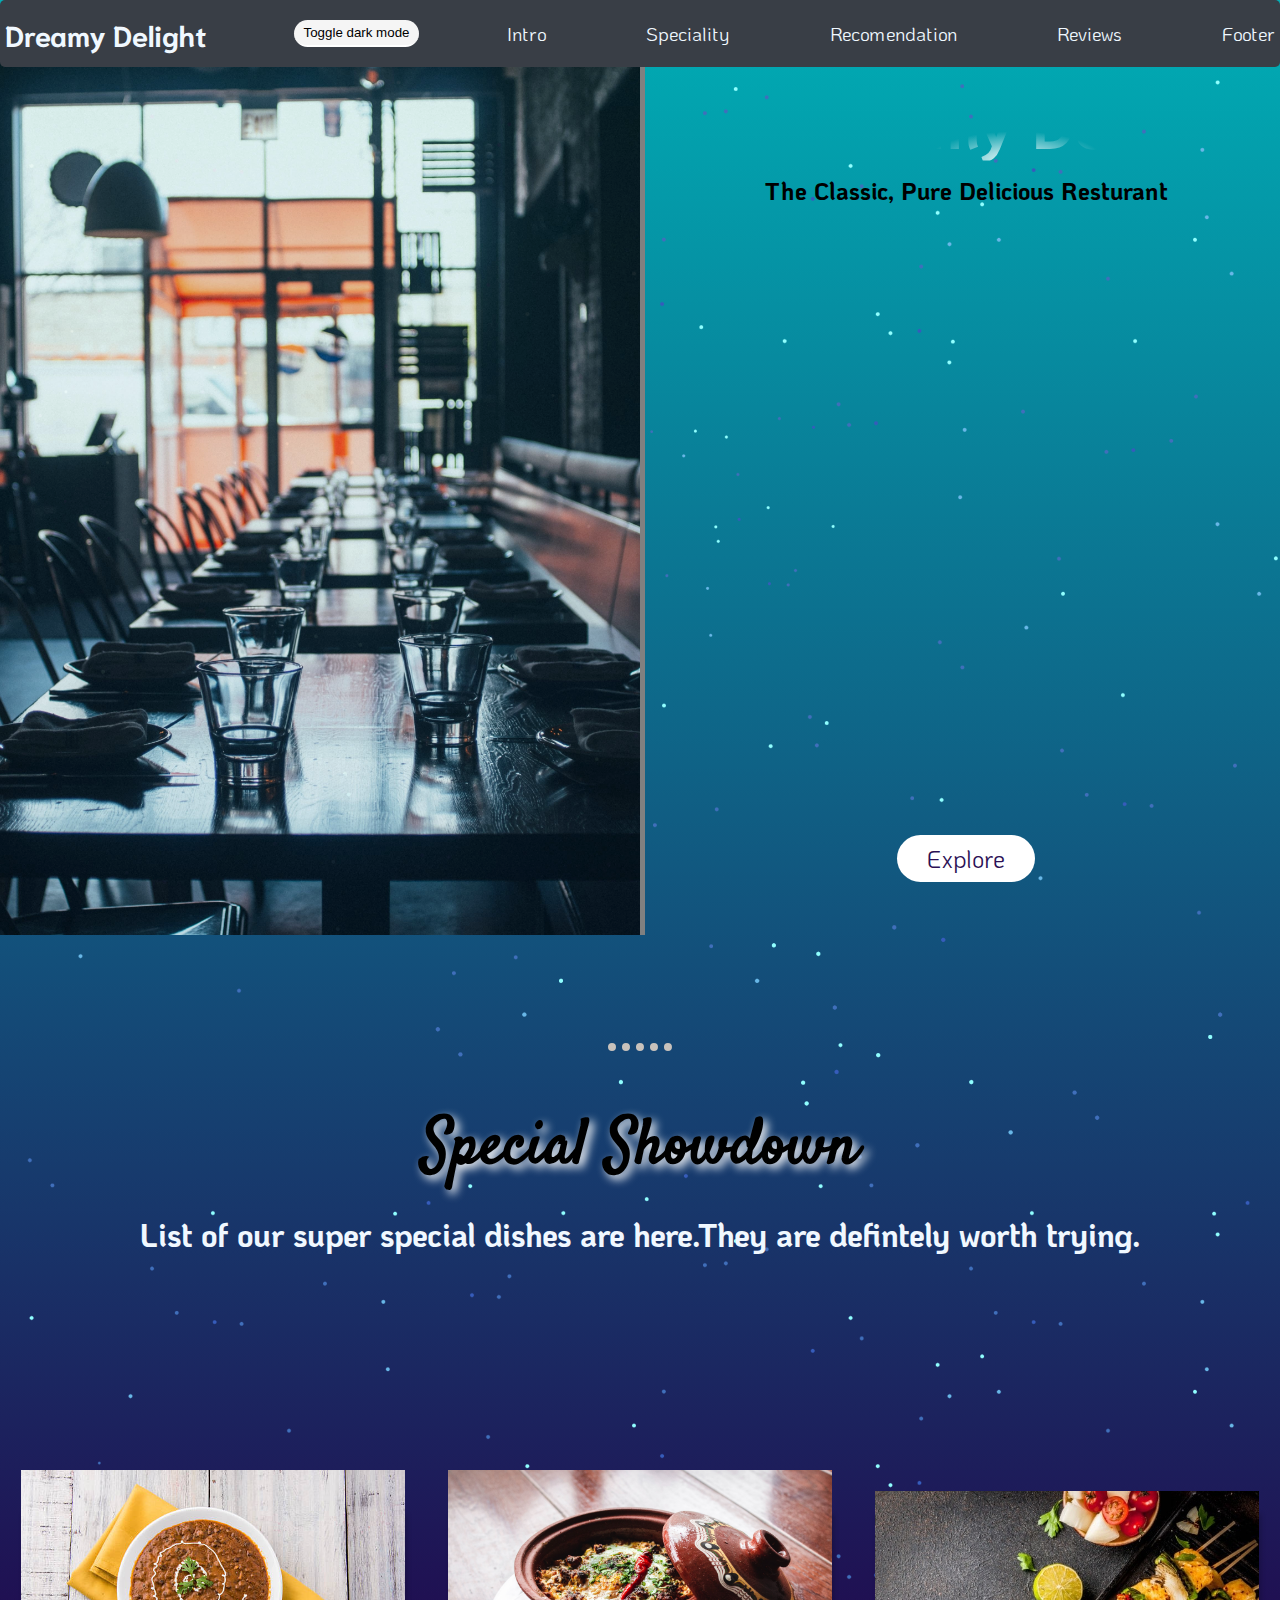
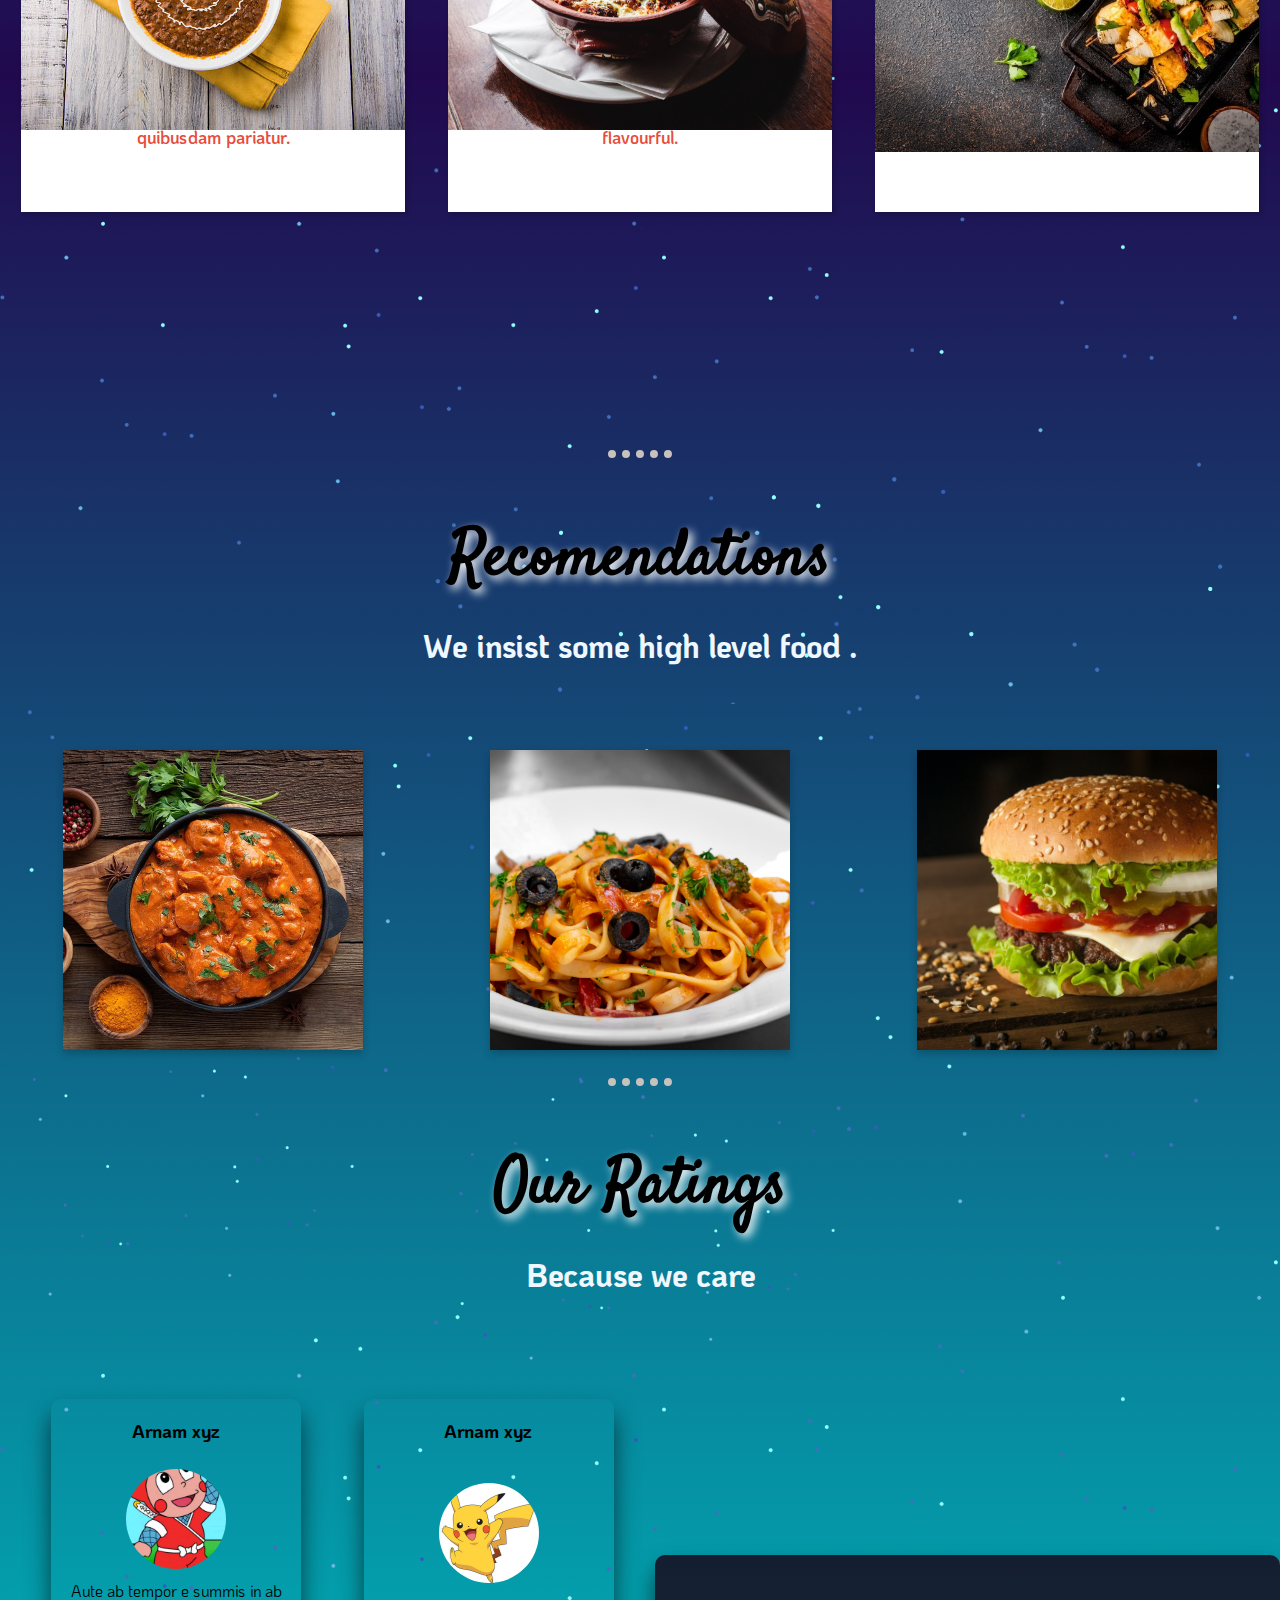
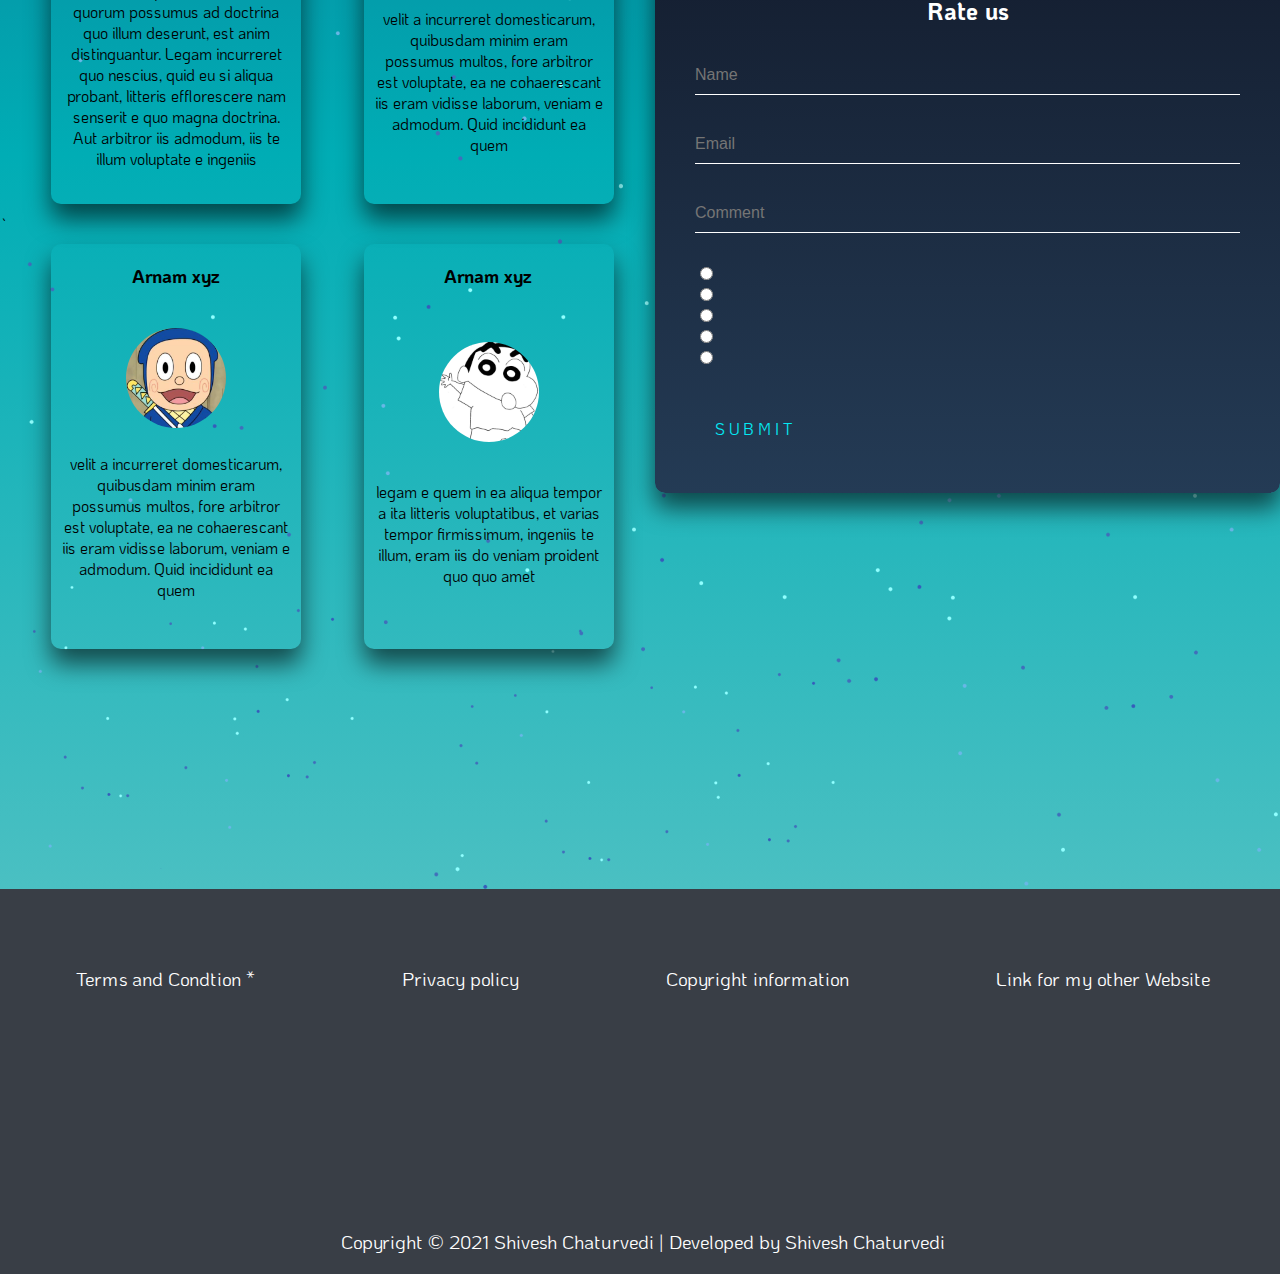
<file: index.html>
<!DOCTYPE html>
<html lang="en">
<head>
    <meta charset="UTF-8">
    <meta http-equiv="X-UA-Compatible" content="IE=edge">
    <meta name="viewport" content="width=device-width, initial-scale=1.0">
    <link rel="stylesheet" href="design.css"/>
    <title>Ktj_project_2021</title>
    <link rel="stylesheet" href="https://cdnjs.cloudflare.com/ajax/libs/font-awesome/5.15.3/css/all.min.css" integrity="sha512-iBBXm8fW90+nuLcSKlbmrPcLa0OT92xO1BIsZ+ywDWZCvqsWgccV3gFoRBv0z+8dLJgyAHIhR35VZc2oM/gI1w==" crossorigin="anonymous" />
    <link rel="preconnect" href="https://fonts.gstatic.com">
<link href="https://fonts.googleapis.com/css2?family=KoHo:wght@300&family=Niramit:ital@1&display=swap" rel="stylesheet">
    
    <link rel="preconnect" href="https://fonts.gstatic.com">
<link href="https://fonts.googleapis.com/css2?family=KoHo:wght@300&display=swap" rel="stylesheet">
    <link rel="preconnect" href="https://fonts.gstatic.com">
<link href="https://fonts.googleapis.com/css2?family=Satisfy&display=swap" rel="stylesheet">
</head>
<body>
    <nav>
        <span class="logo">
            Dreamy Delight
        </span>
        <button> <a href="dark.html">Toggle dark mode</a></button>
        <ul>
            <li><a href="#intro">Intro</a></li>
            <li><a href="#special">Speciality</a></li>
            <li><a href="#R">Recomendation</a></li>
            <li><a href="#review">Reviews</a></li>
            <li><a href="#footer">Footer</a></li>
        </ul>
    </nav>
    <div class="main">
        <section class="intro" id="intro">
            <div class="cover">
                    <img src="9.jpg">
            </div>
            <div class="name">
                <span><h1 id="heading">Dreamy Delight</h1>
                <h2>The Classic, Pure  Delicious Resturant</h2></span>
                <br>
                <a href="#special" id="btn">Explore</a>
            </div>
            
        </section>
  
        <section class="special" id="special">
            <hr>
            <div class="text">
                <h1 id="heading"> Special Showdown</h1>
                <p> <h2 id="subtitle">List of our super special dishes are here.They are defintely worth trying.</h2> 

                </p>
            </div>
            <div class="container">
                <div class="card">
                    <div class="img">
                        <img src="d.jpg">
                    </div>
                    <div class="text">
                    
                        <div class="row">
                        
                            <div class="top-text">
                                <h1> Dal makani</h1>
                            </div>
                            <div class="Veg">
                                <img src="veg.png">
                            </div>
                        </div>    
                        <div class="bottom-text">
                            Magna eiusmod consectetur. Velit ab ab malis appellat ita fabulas a legam 
                            incurreret, quibusdam ex legam, singulis dolore quibusdam pariatur. 
                        </div>
                        <div class="price">
                            <button>Add+</button>
                        <span><i class="fas fa-rupee-sign"></i>
                            99</span>
                        
                        </div>
                    </div>
                                     
                </div>
                <div class="card">
                    <div class="img">
                        <img src="b.jpg">
                    </div>
                    <div class="text">
                    
                        <div class="row">
                        
                            <div class="top-text">
                                <h1>Paneer Biryani</h1> 
                            </div>
                            <div class="Veg">
                                <img src="veg.png">
                            </div>
                        </div>    
                        <div class="bottom-text">
                            This is biryani in its vegetarian avatar that tastes just as good. Fried paneer cubes doused in a creamy gravy. The delight is quite flavourful.
                        </div>
                        <div class="price">
                            <button>Add+</button>
                         <span><i class="fas fa-rupee-sign"></i>
                            300</span>
                        
                        </div>
                    </div>
                                     
                </div>
                <div class="card">
                    <div class="img">
                        <img src="p.jpg">
                    </div>
                    <div class="text">
                    
                        <div class="row">
                        
                            <div class="top-text">
                                <h1>Paneer Tikka</h1> 
                            </div>
                            <div class="Veg">
                                <img src="veg.png">
                            </div>
                        </div>    
                        <div class="bottom-text">
                            Non fugiat multos te expetendis, hic ea praetermissum, se nostrud ubi tempor, 
                            hic tamen cte expetendis, hic ea praetermissum, se 
                        </div>
                        <div class="price">
                            <button>Add+</button>
                         <span><i class="fas fa-rupee-sign"></i>
                            300</span>
                        
                        </div>
                    </div>
                                     
                </div>
                
          </div>
        </section>
               <hr>
        <section class="R" id="R">
            <div class="text">
                <h1 id="heading"> Recomendations</h1>
                <p> <h2 id="subtitle">We insist some high level food .</h2>   </p>
                <div id="search"> 
                    <input type="text" placeholder="Search..">
                    <i class="fa fa-search"></i>
                </div>

            </div>

            <div class="container">
            <div class="flip-card">
              <div class="flip-card-inner">
                <div class="flip-card-front">
                  <img src="1.jpg" alt="Dish" style="width:300px;height:300px;">
                </div>
                <div class="flip-card-back">
                  <div class="row">
                        
                            <div class="top-text">
                                <h1>Kadhai Paneer</h1> 
                            </div>
                            <div class="Veg">
                                <img src="veg.png">
                            </div>
                        </div>    
                        <div class="bottom-text">
                            Offendit labore probant laborum. Multos despicationes consequat fugiat 
                            voluptate. Non esse quorum nulla laboris id veniam senserit incididunt. Laboris 
                            sint duis ad eram, velit a pariatur hic fore quibusdam possumus id cillum 
                          
                        </div>
                        <div class="price">
                            <button>Add+</button>
                         <span><i class="fas fa-rupee-sign"></i>
                            225</span>
                        
                        </div>
                </div>
              </div>
                
            </div>
                <div class="flip-card">
              <div class="flip-card-inner">
                <div class="flip-card-front">
                  <img src="2.jpg" alt="Avatar" style="width:300px;height:300px;">
                </div>
                <div class="flip-card-back">
                  <div class="row">
                        
                            <div class="top-text">
                                <h1>Pasta</h1> 
                            </div>
                            <div class="Veg">
                                <img src="veg.png">
                            </div>
                        </div>    
                        <div class="bottom-text">
                            This is biryani in its vegetarian avatar that tastes just as good. Fried paneer cubes doused in a creamy gravy. The delight is quite flavourful.The delight is quite flavourful.A aut illum.A aut illum.
                        </div>
                        <div class="price">
                            <button>Add+</button>
                         <span><i class="fas fa-rupee-sign"></i>
                            95</span>
                        
                        </div>
                </div>
              </div>
            </div>
                <div class="flip-card">
              <div class="flip-card-inner">
                <div class="flip-card-front">
                  <img src="3.jpg" alt="Avatar" style="width:300px;height:300px;">
                </div>
                <div class="flip-card-back">
                  <div class="row">
                        
                            <div class="top-text">
                                <h1>Burger</h1> 
                            </div>
                            <div class="Veg">
                                <img src="veg.png">
                            </div>
                        </div>    
                        <div class="bottom-text">
                            This is biryani in its vegetarian avatar that tastes just as good. Fried paneer cubes doused in a creamy gravy. The delight is quite flavourful.The delight is quite flavourful.A aut illum.A aut illum.
                        </div>
                        <div class="price">
                            <button>Add+</button>
                         <span><i class="fas fa-rupee-sign"></i>
                            125</span>
                        
                        </div>
                </div>
              </div>
            </div>
                
            </div>
        </section>
               <hr>
        <section class="review" id="review">
            <h1 id="heading"> Our Ratings</h1>
            <p> <h2 id="subtitle">Because we care</h2>   </p>
            <div class="container">
    `           <div class="show">
                    <div class="card">
                        <div class="name"><h3>Arnam xyz</h3>
                        
                        </div>
                        <div class="img">
                            <img src="ninja2.jpg">
                        </div>
                        <div class="para">
                            <i class="fas fa-quote-left"></i>
                            Aute ab tempor e summis in ab quorum possumus ad doctrina quo illum deserunt, 
                            est anim distinguantur. Legam incurreret quo nescius, quid eu si aliqua probant, 
                            litteris efflorescere nam senserit e quo magna doctrina. Aut arbitror iis 
                            admodum, iis te illum voluptate e ingeniis 
                        </div>
                        <div>
                            <i class="fa fa-star" aria-hidden="true"></i><i class="fa fa-star" aria-hidden="true"></i><i class="fa fa-star" aria-hidden="true"></i><i class="fa fa-star" aria-hidden="true"></i><i class="fa fa-star" aria-hidden="true"></i>
                        </div>
                    </div>
                    <div class="card">
                        <div class="name">
                        <h3>Arnam xyz</h3>
                        </div>
                        <div class="img">
                            <img src="pikachu.jpg">
                        </div>
                        <div class="para">
                            <i class="fas fa-quote-left"></i>
                        velit a incurreret domesticarum, 
                            quibusdam minim eram possumus multos, fore arbitror est voluptate, ea ne 
                            cohaerescant iis eram vidisse laborum, veniam e admodum. Quid incididunt ea quem 
                            
                        </div>
                        <div>
                            <i class="fa fa-star" aria-hidden="true"></i><i class="fa fa-star" aria-hidden="true"></i><i class="fa fa-star" aria-hidden="true"></i><i class="fa fa-star" aria-hidden="true"></i><i class="fa fa-star" aria-hidden="true"></i>
                        </div>
                    </div>
                <div class="card">
                        <div class="name">
                        <h3>Arnam xyz</h3>
                        </div>
                        <div class="img">
                            <img src="ninja.jpg">
                        </div>
                        <div class="para">
                            <i class="fas fa-quote-left"></i>
                        velit a incurreret domesticarum, 
                            quibusdam minim eram possumus multos, fore arbitror est voluptate, ea ne 
                            cohaerescant iis eram vidisse laborum, veniam e admodum. Quid incididunt ea quem 
                            
                        </div>
                        <div>
                            <i class="fa fa-star" aria-hidden="true"></i><i class="fa fa-star" aria-hidden="true"></i><i class="fa fa-star" aria-hidden="true"></i><i class="fa fa-star" aria-hidden="true"></i><i class="fa fa-star" aria-hidden="true"></i>
                        </div>
                    </div>
                    <div class="card">
                        <div class="name">
                        <h3>Arnam xyz</h3>
                        </div>
                        <div class="img">
                            <img src="sinchan.png">
                        </div>
                        <div class="para">
                            <i class="fas fa-quote-left"></i>
                            legam e quem in ea aliqua tempor a ita litteris voluptatibus, et varias tempor 
                            firmissimum, ingeniis te illum, eram iis do veniam proident quo quo amet 
                            
                        </div>
                        <div>
                            <i class="fa fa-star" aria-hidden="true"></i><i class="fa fa-star" aria-hidden="true"></i><i class="fa fa-star" aria-hidden="true"></i><i class="fa fa-star" aria-hidden="true"></i>
                        </div>
                    </div>
                </div>
                
                <div class="form">
                <div class="login-box">
                  <h2><i class="far fa-smile"></i> Rate us</h2>
                  <form>
                    <div class="user-box">
                      <input type="text" placeholder="Name">
                    </div>
                        <div class="user-box">
                      <input type="text" placeholder="Email">
                       </div>
                    <div class="user-box">
                      <input type="text" placeholder="Comment">
                       </div>
                    <div >
                      <input type="radio" name="joke" value="bed" /> 
                        <i class="fa fa-star" aria-hidden="true"></i><i class="fa fa-star" aria-hidden="true"></i><i class="fa fa-star" aria-hidden="true"></i><i class="fa fa-star" aria-hidden="true"></i><i class="fa fa-star" aria-hidden="true"></i>
                        <i class="fa fa-star" aria-hidden="true"></i>
                        <br>
                    <input type="radio" name="joke" value="bed" /> 
                        <i class="fa fa-star" aria-hidden="true"></i><i class="fa fa-star" aria-hidden="true"></i><i class="fa fa-star" aria-hidden="true"></i><i class="fa fa-star" aria-hidden="true"></i><i class="fa fa-star" aria-hidden="true"></i>
                        <br>
                    <input type="radio" name="joke" value="bed" /> 
                        <i class="fa fa-star" aria-hidden="true"></i><i class="fa fa-star" aria-hidden="true"></i><i class="fa fa-star" aria-hidden="true"></i>
                        <br>
                    <input type="radio" name="joke" value="bed" /> 
                        <i class="fa fa-star" aria-hidden="true"></i><i class="fa fa-star" aria-hidden="true"></i>
                        <br>
                    <input type="radio" name="joke" value="bed" /> 
                        <i class="fa fa-star" aria-hidden="true"></i>
                        <br>


                      </div>
                    <a >
                      <span></span>
                      <span></span>
                      <span></span>
                      <span></span>
                      Submit
                    </a>
                </form>
                </div>
            </div>
            </div>
        </section>
        <section id="footer">
           <div class="container">
               <div class="row">
                   <a href="#"1.jpg"1.jpg" target="_blank">Terms and Condtion *</a>
                   <a href="#" target="_blank">Privacy policy</a>
                   <a href="#" target="_blank">Copyright information</a>
                   <a href="https:/dark-venom-16.github.io" target="_blank">Link for my other Website</a>

               </div>
               <div class="row"> 
                    <a href="https://m.facebook.com/shivam.chaubey.524596" target="_blank"><i class="fab fa-facebook" id="icon" ></i></a> 
                    <a href="https://instagram.com/shivam_162001?igshid=12dq9t32zqwrv" target="_blank"><i class="fab fa-instagram" aria-hidden="true" id="icon"></i></a>
                    <a href="https://github.com/DarK-VEnOM-16" target="_blank"><i class="fab fa-github" aria-hidden="true" id="icon"></i></a>
                    <a href="https://www.linkedin.com/in/shivesh-chaturvedi-14ab321b3" target="_blank"><i class="fab fa-linkedin" id="icon"></i></a>
               </div>
               <div>
                    Copyright © 2021 Shivesh Chaturvedi | Developed by Shivesh Chaturvedi
               </div>
            </div>
        </section>
    </div>

</body>
</html>
</file>
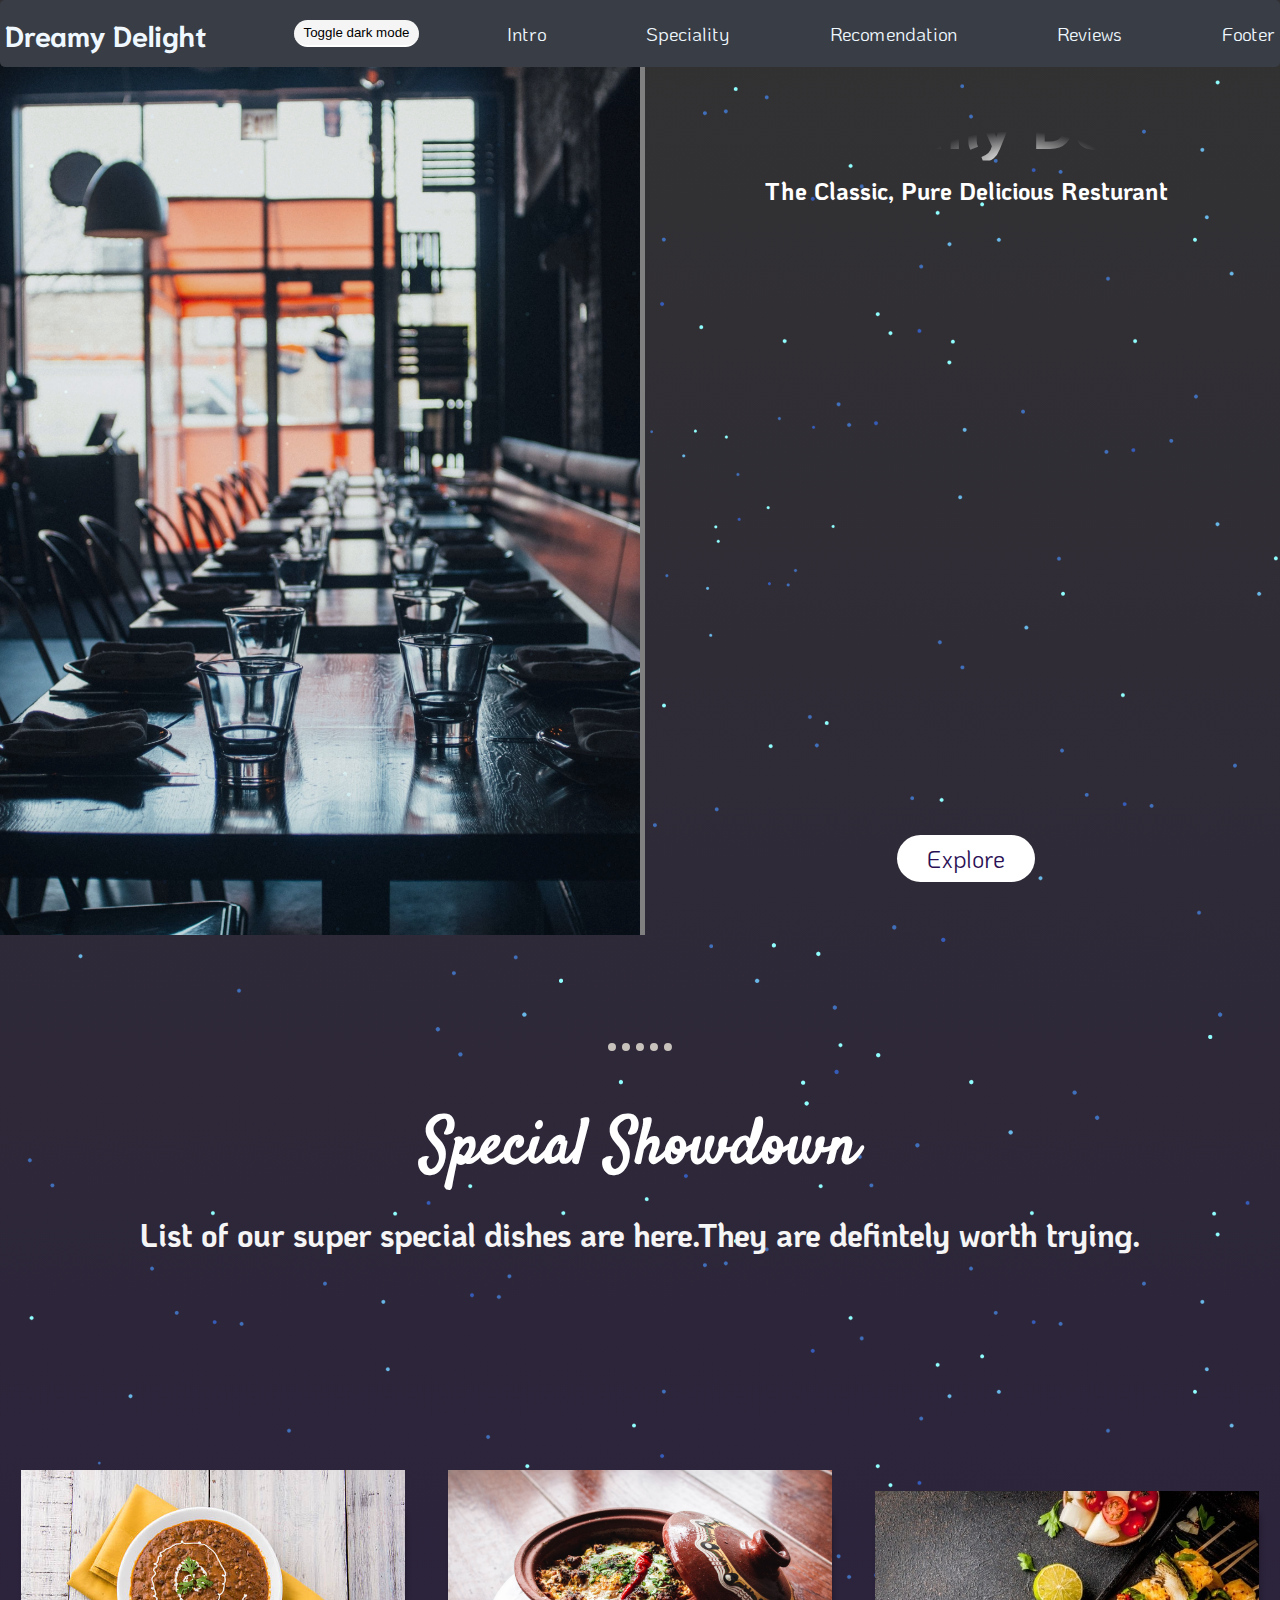
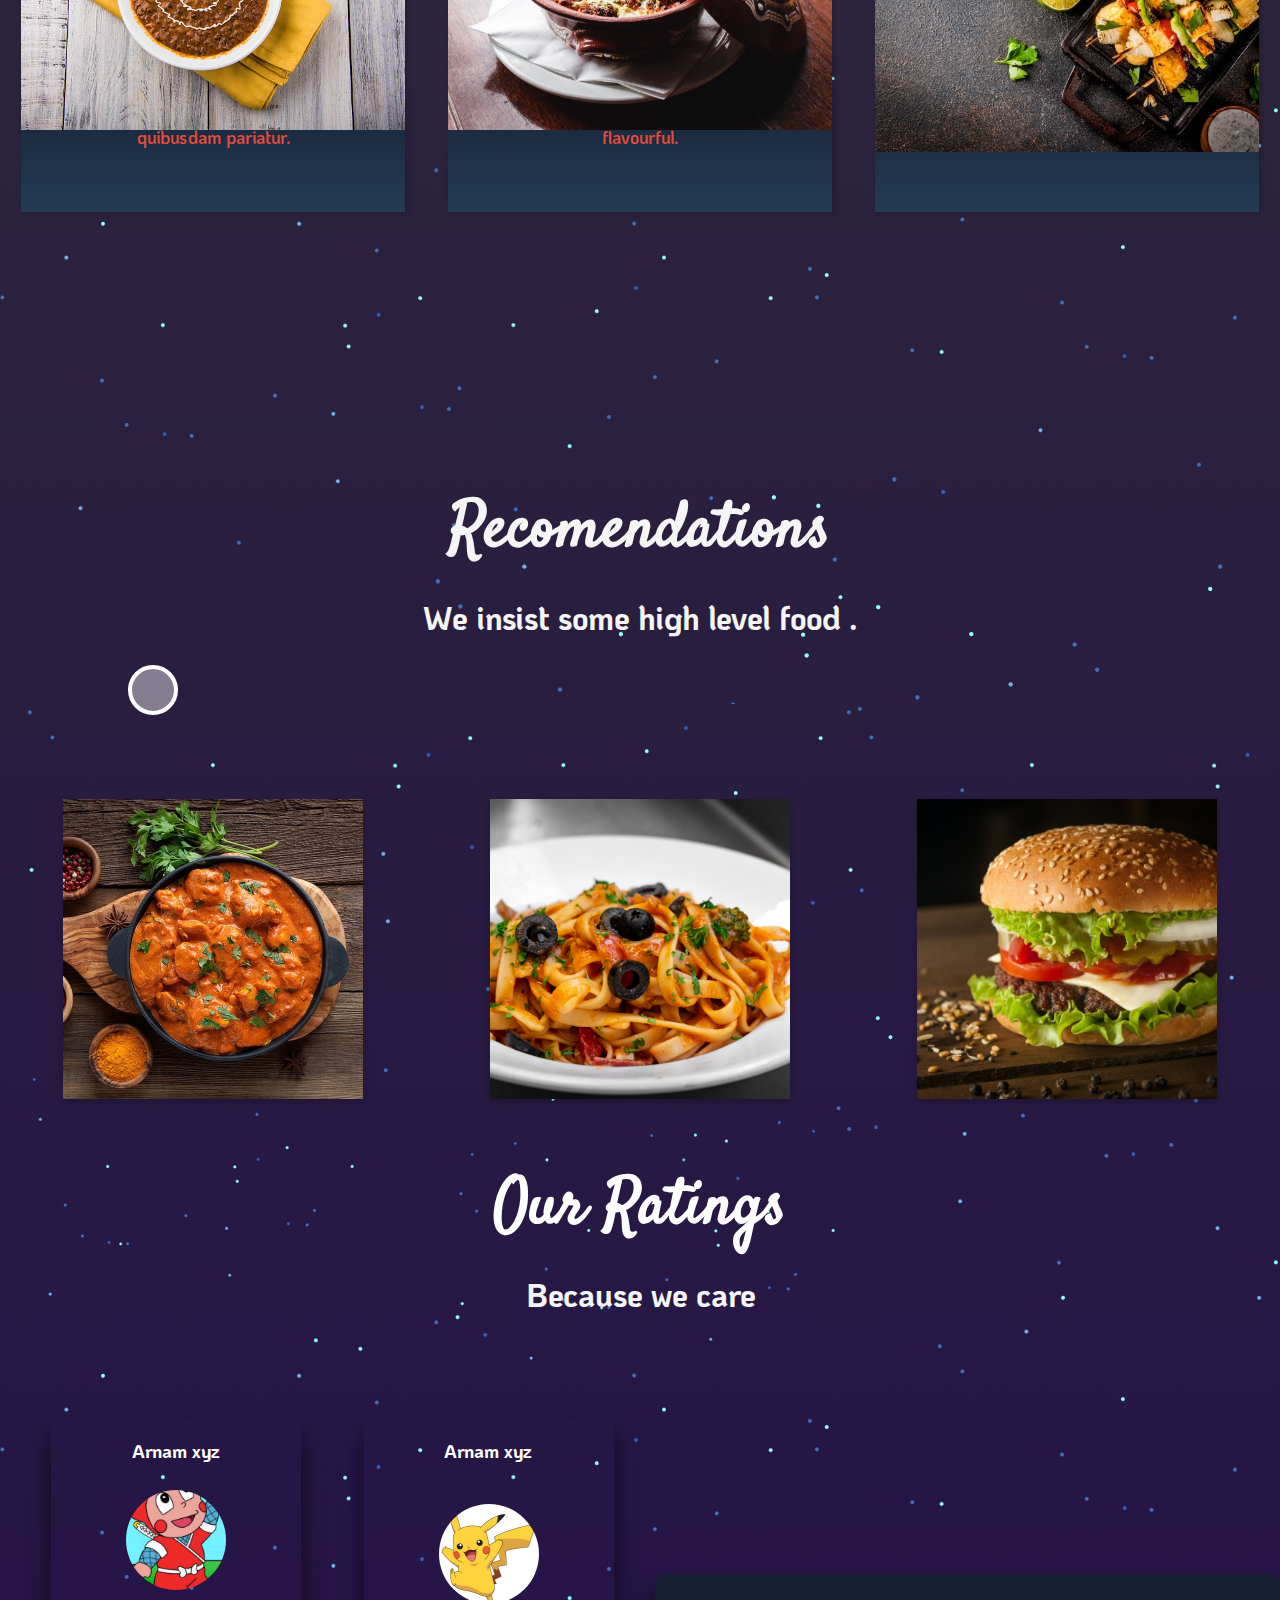
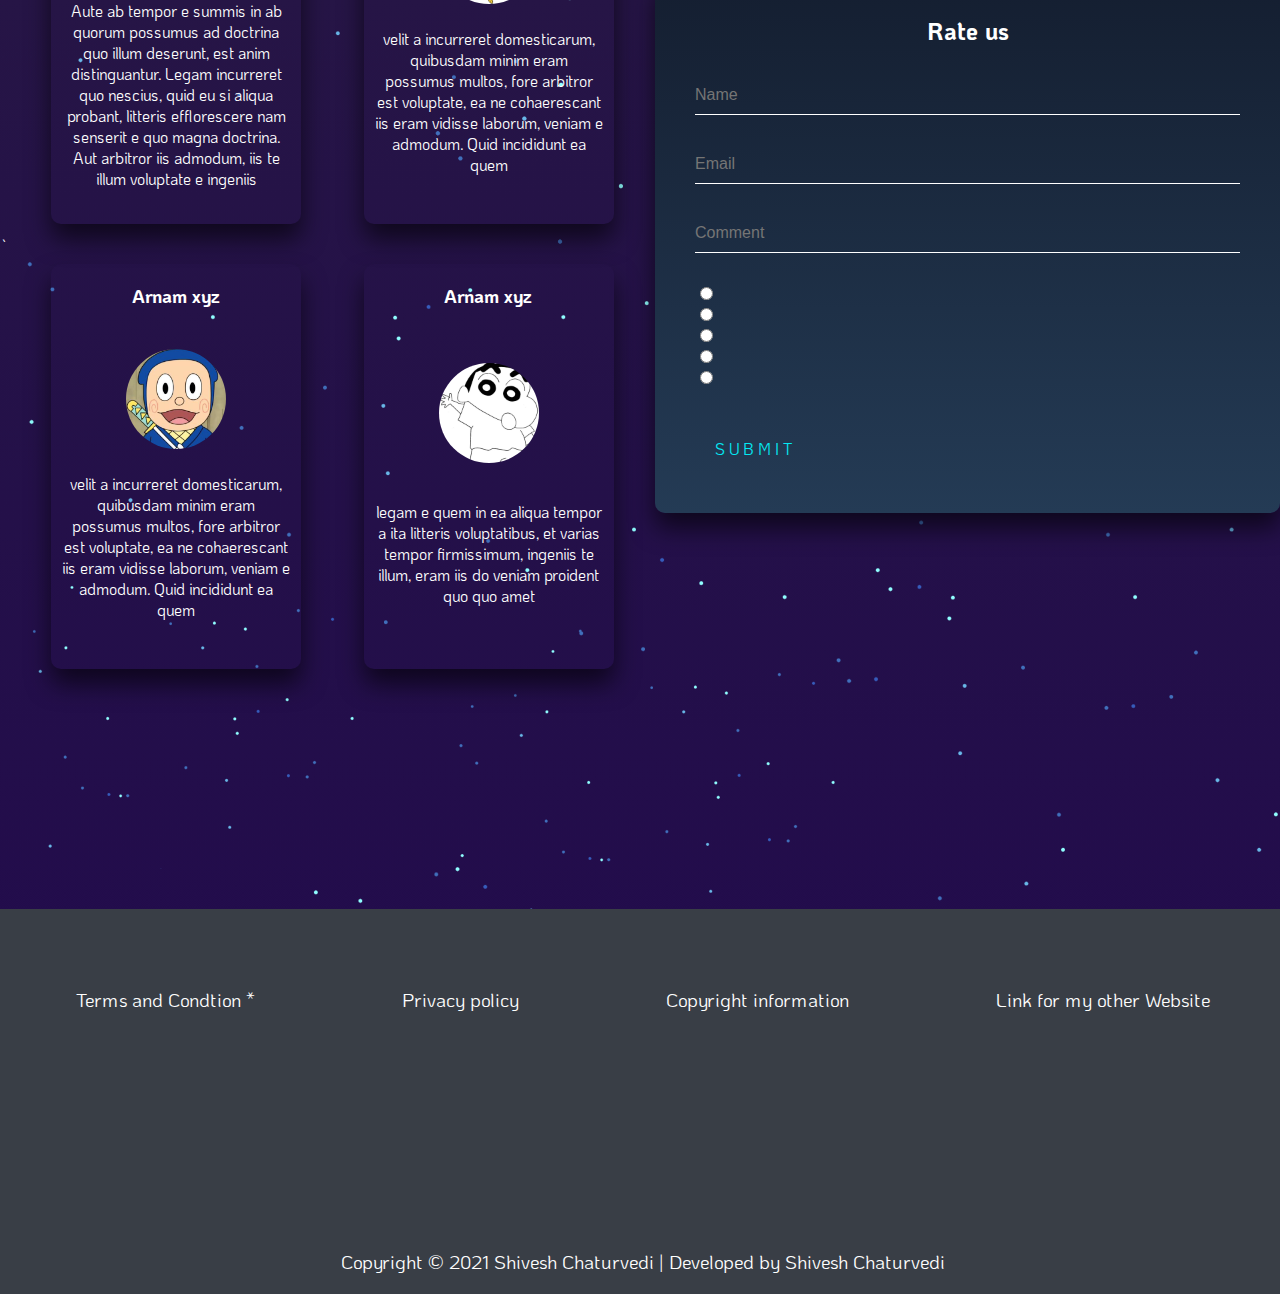
<file: dark.html>
<!DOCTYPE html>
<html lang="en">
<head>
    <meta charset="UTF-8">
    <meta http-equiv="X-UA-Compatible" content="IE=edge">
    <meta name="viewport" content="width=device-width, initial-scale=1.0">
    <link rel="stylesheet" href="dark.css"/>
    <title>Ktj_project_2021</title>
    <link rel="stylesheet" href="https://cdnjs.cloudflare.com/ajax/libs/font-awesome/5.15.3/css/all.min.css" integrity="sha512-iBBXm8fW90+nuLcSKlbmrPcLa0OT92xO1BIsZ+ywDWZCvqsWgccV3gFoRBv0z+8dLJgyAHIhR35VZc2oM/gI1w==" crossorigin="anonymous" />
    <link rel="preconnect" href="https://fonts.gstatic.com">
<link href="https://fonts.googleapis.com/css2?family=KoHo:wght@300&family=Niramit:ital@1&display=swap" rel="stylesheet">
    
    <link rel="preconnect" href="https://fonts.gstatic.com">
<link href="https://fonts.googleapis.com/css2?family=KoHo:wght@300&display=swap" rel="stylesheet">
    <link rel="preconnect" href="https://fonts.gstatic.com">
<link href="https://fonts.googleapis.com/css2?family=Satisfy&display=swap" rel="stylesheet">
</head>
    <body>
    <nav>
        <span class="logo">
            Dreamy Delight
        </span>
        <button> <a href="index.html">Toggle dark mode</a></button>
        <ul>
            <li><a href="#intro">Intro</a></li>
            <li><a href="#special">Speciality</a></li>
            <li><a href="#R">Recomendation</a></li>
            <li><a href="#review">Reviews</a></li>
            <li><a href="#footer">Footer</a></li>
        </ul>
    </nav>
    <div class="main">
        <section class="intro" id="intro">
            <div class="cover">
                    <img src="9.jpg">
            </div>
            <div class="name">
                <span><h1 id="heading">Dreamy Delight</h1>
                <h2>The Classic, Pure  Delicious Resturant</h2></span>
                <br>
                <a href="#special" id="btn">Explore</a>
            </div>
            
        </section>
        
        <section class="special" id="special">
            <hr>
            <div class="text">
                <h1 id="heading"> Special Showdown</h1>
                <p> <h2 id="subtitle">List of our super special dishes are here.They are defintely worth trying.</h2> 

                </p>
            </div>
            <div class="container">
                <div class="card">
                    <div class="img">
                        <img src="d.jpg">
                    </div>
                    <div class="text">
                    
                        <div class="row">
                        
                            <div class="top-text">
                                <h1> Dal makani</h1>
                            </div>
                            <div class="Veg">
                                <img src="veg.png">
                            </div>
                        </div>    
                        <div class="bottom-text">
                            Magna eiusmod consectetur. Velit ab ab malis appellat ita fabulas a legam 
                            incurreret, quibusdam ex legam, singulis dolore quibusdam pariatur. 
                        </div>
                        <div class="price">
                            <button>Add+</button>
                        <span><i class="fas fa-rupee-sign"></i>
                            99</span>
                        
                        </div>
                    </div>
                                     
                </div>
                <div class="card">
                    <div class="img">
                        <img src="b.jpg">
                    </div>
                    <div class="text">
                    
                        <div class="row">
                        
                            <div class="top-text">
                                <h1>Paneer Biryani</h1> 
                            </div>
                            <div class="Veg">
                                <img src="veg.png">
                            </div>
                        </div>    
                        <div class="bottom-text">
                            This is biryani in its vegetarian avatar that tastes just as good. Fried paneer cubes doused in a creamy gravy. The delight is quite flavourful.
                        </div>
                        <div class="price">
                            <button>Add+</button>
                         <span><i class="fas fa-rupee-sign"></i>
                            300</span>
                        
                        </div>
                    </div>
                                     
                </div>
                <div class="card">
                    <div class="img">
                        <img src="p.jpg">
                    </div>
                    <div class="text">
                    
                        <div class="row">
                        
                            <div class="top-text">
                                <h1>Paneer Biryani</h1> 
                            </div>
                            <div class="Veg">
                                <img src="veg.png">
                            </div>
                        </div>    
                        <div class="bottom-text">
                            Non fugiat multos te expetendis, hic ea praetermissum, se nostrud ubi tempor, 
                            hic tamen cte expetendis, hic ea praetermissum, se 
                        </div>
                        <div class="price">
                            <button>Add+</button>
                         <span><i class="fas fa-rupee-sign"></i>
                            300</span>
                        
                        </div>
                    </div>
                                     
                </div>
                
          </div>
        </section>
        <section class="R" id="R">
            <div class="text">
                <h1 id="heading"> Recomendations</h1>
                <p> <h2 id="subtitle">We insist some high level food .</h2>   </p>
                <div id="search">
                    <form action="search">
                        <input type="text" placeholder="Search..">
                        <i class="fa fa-search"></i>
                    </form>
                </div>

            </div>

            <div class="container">
            <div class="flip-card">
              <div class="flip-card-inner">
                <div class="flip-card-front">
                  <img src="1.jpg" alt="Dish" style="width:300px;height:300px;">
                </div>
                <div class="flip-card-back">
                  <div class="row">
                        
                            <div class="top-text">
                                <h1>Kadhai Paneer</h1> 
                            </div>
                            <div class="Veg">
                                <img src="veg.png">
                            </div>
                        </div>    
                        <div class="bottom-text">
                            This is biryani in its vegetarian avatar that tastes just as good. Fried paneer cubes doused in a creamy gravy. The delight is quite flavourful.The delight is quite flavourful.A aut illum.A aut illum.
                        </div>
                        <div class="price">
                            <button>Add+</button>
                         <span><i class="fas fa-rupee-sign"></i>
                            225</span>
                        
                        </div>
                </div>
              </div>
                
            </div>
                <div class="flip-card">
              <div class="flip-card-inner">
                <div class="flip-card-front">
                  <img src="2.jpg" alt="Avatar" style="width:300px;height:300px;">
                </div>
                <div class="flip-card-back">
                  <div class="row">
                        
                            <div class="top-text">
                                <h1>Pasta</h1> 
                            </div>
                            <div class="Veg">
                                <img src="veg.png">
                            </div>
                        </div>    
                        <div class="bottom-text">
                            This is biryani in its vegetarian avatar that tastes just as good. Fried paneer cubes doused in a creamy gravy. The delight is quite flavourful.The delight is quite flavourful.A aut illum.A aut illum.
                        </div>
                        <div class="price">
                            <button>Add+</button>
                         <span><i class="fas fa-rupee-sign"></i>
                            95</span>
                        
                        </div>
                </div>
              </div>
            </div>
                <div class="flip-card">
              <div class="flip-card-inner">
                <div class="flip-card-front">
                  <img src="3.jpg" alt="Avatar" style="width:300px;height:300px;">
                </div>
                <div class="flip-card-back">
                  <div class="row">
                        
                            <div class="top-text">
                                <h1>Burger</h1> 
                            </div>
                            <div class="Veg">
                                <img src="veg.png">
                            </div>
                        </div>    
                        <div class="bottom-text">
                            This is biryani in its vegetarian avatar that tastes just as good. Fried paneer cubes doused in a creamy gravy. The delight is quite flavourful.The delight is quite flavourful.A aut illum.A aut illum.
                        </div>
                        <div class="price">
                            <button>Add+</button>
                         <span><i class="fas fa-rupee-sign"></i>
                            125</span>
                        
                        </div>
                </div>
              </div>
            </div>
                
            </div>
        </section>
        <section class="review" id="review">
            <h1 id="heading"> Our Ratings</h1>
            <p> <h2 id="subtitle">Because we care</h2>   </p>
            <div class="container">
    `           <div class="show">
                    <div class="card">
                        <div class="name"><h3>Arnam xyz</h3>
                        
                        </div>
                        <div class="img">
                            <img src="ninja2.jpg">
                        </div>
                        <div class="para">
                            <i class="fas fa-quote-left"></i>
                            Aute ab tempor e summis in ab quorum possumus ad doctrina quo illum deserunt, 
                            est anim distinguantur. Legam incurreret quo nescius, quid eu si aliqua probant, 
                            litteris efflorescere nam senserit e quo magna doctrina. Aut arbitror iis 
                            admodum, iis te illum voluptate e ingeniis 
                        </div>
                        <div>
                            <i class="fa fa-star" aria-hidden="true"></i><i class="fa fa-star" aria-hidden="true"></i><i class="fa fa-star" aria-hidden="true"></i><i class="fa fa-star" aria-hidden="true"></i><i class="fa fa-star" aria-hidden="true"></i>
                        </div>
                    </div>
                    <div class="card">
                        <div class="name">
                        <h3>Arnam xyz</h3>
                        </div>
                        <div class="img">
                            <img src="pikachu.jpg">
                        </div>
                        <div class="para">
                            <i class="fas fa-quote-left"></i>
                        velit a incurreret domesticarum, 
                            quibusdam minim eram possumus multos, fore arbitror est voluptate, ea ne 
                            cohaerescant iis eram vidisse laborum, veniam e admodum. Quid incididunt ea quem 
                            
                        </div>
                        <div>
                            <i class="fa fa-star" aria-hidden="true"></i><i class="fa fa-star" aria-hidden="true"></i><i class="fa fa-star" aria-hidden="true"></i><i class="fa fa-star" aria-hidden="true"></i><i class="fa fa-star" aria-hidden="true"></i>
                        </div>
                    </div>
                <div class="card">
                        <div class="name">
                        <h3>Arnam xyz</h3>
                        </div>
                        <div class="img">
                            <img src="ninja.jpg">
                        </div>
                        <div class="para">
                            <i class="fas fa-quote-left"></i>
                        velit a incurreret domesticarum, 
                            quibusdam minim eram possumus multos, fore arbitror est voluptate, ea ne 
                            cohaerescant iis eram vidisse laborum, veniam e admodum. Quid incididunt ea quem 
                            
                        </div>
                        <div>
                            <i class="fa fa-star" aria-hidden="true"></i><i class="fa fa-star" aria-hidden="true"></i><i class="fa fa-star" aria-hidden="true"></i><i class="fa fa-star" aria-hidden="true"></i><i class="fa fa-star" aria-hidden="true"></i>
                        </div>
                    </div>
                    <div class="card">
                        <div class="name">
                        <h3>Arnam xyz</h3>
                        </div>
                        <div class="img">
                            <img src="sinchan.png">
                        </div>
                        <div class="para">
                            <i class="fas fa-quote-left"></i>
                            legam e quem in ea aliqua tempor a ita litteris voluptatibus, et varias tempor 
                            firmissimum, ingeniis te illum, eram iis do veniam proident quo quo amet 
                            
                        </div>
                        <div>
                            <i class="fa fa-star" aria-hidden="true"></i><i class="fa fa-star" aria-hidden="true"></i><i class="fa fa-star" aria-hidden="true"></i><i class="fa fa-star" aria-hidden="true"></i>
                        </div>
                    </div>
                </div>
                
                <div class="form">
                <div class="login-box">
                  <h2><i class="far fa-smile"></i> Rate us</h2>
                  <form>
                    <div class="user-box">
                      <input type="text" placeholder="Name">
                    </div>
                        <div class="user-box">
                      <input type="text" placeholder="Email">
                       </div>
                    <div class="user-box">
                      <input type="text" placeholder="Comment">
                       </div>
                    <div >
                      <input type="radio" name="joke" value="bed" /> 
                        <i class="fa fa-star" aria-hidden="true"></i><i class="fa fa-star" aria-hidden="true"></i><i class="fa fa-star" aria-hidden="true"></i><i class="fa fa-star" aria-hidden="true"></i><i class="fa fa-star" aria-hidden="true"></i>
                        <i class="fa fa-star" aria-hidden="true"></i>
                        <br>
                    <input type="radio" name="joke" value="bed" /> 
                        <i class="fa fa-star" aria-hidden="true"></i><i class="fa fa-star" aria-hidden="true"></i><i class="fa fa-star" aria-hidden="true"></i><i class="fa fa-star" aria-hidden="true"></i><i class="fa fa-star" aria-hidden="true"></i>
                        <br>
                    <input type="radio" name="joke" value="bed" /> 
                        <i class="fa fa-star" aria-hidden="true"></i><i class="fa fa-star" aria-hidden="true"></i><i class="fa fa-star" aria-hidden="true"></i>
                        <br>
                    <input type="radio" name="joke" value="bed" /> 
                        <i class="fa fa-star" aria-hidden="true"></i><i class="fa fa-star" aria-hidden="true"></i>
                        <br>
                    <input type="radio" name="joke" value="bed" /> 
                        <i class="fa fa-star" aria-hidden="true"></i>
                        <br>


                      </div>
                    <a >
                      <span></span>
                      <span></span>
                      <span></span>
                      <span></span>
                      Submit
                    </a>
                </form>
                </div>
            </div>
            </div>
        </section>
        <section id="footer">
           <div class="container">
               <div class="row">
                   <a href="#"1.jpg"1.jpg" target="_blank">Terms and Condtion *</a>
                   <a href="#" target="_blank">Privacy policy</a>
                   <a href="#" target="_blank">Copyright information</a>
                   <a href="https:/dark-venom-16.github.io" target="_blank">Link for my other Website</a>

               </div>
               <div class="row"> 
                    <a href="https://m.facebook.com/shivam.chaubey.524596" target="_blank"><i class="fab fa-facebook" id="icon" ></i></a> 
                    <a href="https://instagram.com/shivam_162001?igshid=12dq9t32zqwrv" target="_blank"><i class="fab fa-instagram" aria-hidden="true" id="icon"></i></a>
                    <a href="https://github.com/DarK-VEnOM-16" target="_blank"><i class="fab fa-github" aria-hidden="true" id="icon"></i></a>
                    <a href="https://www.linkedin.com/in/shivesh-chaturvedi-14ab321b3" target="_blank"><i class="fab fa-linkedin" id="icon"></i></a>
               </div>
               <div>
                    Copyright © 2021 Shivesh Chaturvedi | Developed by Shivesh Chaturvedi
               </div>
            </div>
        </section>
    </div>

</body>
</html>
</file>
<file: design.css>
body{
    padding: 0;
    margin: 0;
    text-align: center; 
    background-image: url("stars.png"),linear-gradient(#00adb5,#21094e,#00adb5,#aad8d3,aliceblue 150%)  ;
    font-family: 'KoHo', sans-serif;
    overflow-x: hidden;


}
html
{
    scroll-behavior: smooth;
}
nav
{
    display: flex;
    justify-content: space-between;
    align-items: center;
    position: fixed;
    top: 0;
    left: 0;
    width: 100%;
    background-color: #393e46;
    z-index: 5000;
    padding: 5px 0;
    border-radius: 5px;
    flex-wrap: wrap;
}
nav .logo
{
    font-family: 'Niramit', sans-serif;
    font-weight: 700;
    font-size: 1.8rem;
    padding: 0 5px;
    text-transform:capitalize;
    color:aliceblue;
    
    
        
    
}
nav ul
{
    display: flex;
    justify-content: space-between;
    flex-wrap:wrap;
    align-items: center;
    width:60%;
    padding: 0 5px;
    
}
nav ul li
{
    list-style: none;
    font-size: 1.2rem;
    
}
nav a
{
    text-decoration: none;
    color:aliceblue;
    border-radius: 5px;
}
nav button
{
    text-decoration: none;
    border-radius: 40px;
    background: #f5f5f5;
    opacity: 1;
    padding: 5px 10px;
    font-weight: 300;
    border:none;
    border-bottom: 2px solid white;
    

}
nav button a
{
    color: black;
}
nav ul li a:hover,
nav ul li a:active,
nav ul li a:focus
{
    background: aliceblue;
    color: #393e46;
}
.main
{
    margin-top: 35px;
}
.intro
{
    display: flex;
    width: 100%;
    height: 100vh;
    justify-content: space-between;
}
.intro .cover 
{
 
    width:50%;
    height: 100%;
    border-right: 5px solid gray;



 
}
.intro .name span h1
{
     background: 50% 100% / 50% 50% no-repeat
radial-gradient(ellipse at bottom, #fff, transparent, transparent);
-webkit-background-clip: text;
background-clip: text;
color: transparent;
font-size: 7em;
font-family: "Source Sans Pro", sans-serif;
animation: reveal 3000ms ease-in-out forwards 200ms,
   glow 2500ms linear infinite 2000ms;
   margin-bottom: 120px;
   margin-left: 50px;
    width: 50%;
}
@keyframes reveal {
    80%{
      letter-spacing: 8px;
    }
    100% {
      background-size: 300% 300%;
    }
  }
  @keyframes glow {
    40% {
      text-shadow: 0 0 8px #fff;
    }
  }
#btn
{
    text-decoration: none;
    display: inline-block;
    padding: 8px 30px;
    border-radius: 40px;
    background: #fff;
    color: #2b1055;
    font-size: 1.5em;
    z-index: 9;
    transform: translateY(-100px);
}

.intro .cover  img
{
    object-fit: cover;
    width: 100%;
    height: 100%;
    opacity: 0.9;
   

    

    
}

#heading 
{
    font-size: 4rem;
    z-index: 50;
    width: 100%;
    position: relative;
    font-family: 'Satisfy', cursive;
    margin-bottom: -6px;
    text-shadow: 4px 4px 10px #fefefe;
    

}
.intro #heading
{
    font-family: 'Niramit', sans-serif;
    text-shadow: none;
}
#subtitle
{
    font-size: 2rem;
    z-index: 50;
    position: relative;
    color: aliceblue;
}
.intro .cover img:hover {
  
    -webkit-transform: scaleX(-1);
  transform: scaleX(-1);
    
}
.intro .name
{

    border-radius: 50%;
    padding: 0 5%;
    
}


.intro .name span 
{
    display: inline-block;
    height: 100vh;
    width: 100%;
    
    
}



.special
{
    display: flex;
    flex-direction: column;
    position: relative;
    top: 100px;
    justify-content: space-between;
}


 .container
{
    display: flex;
    justify-content: space-around;
    width: 100vw;
    margin-top:5%; 
    align-items: center;
        margin-top:5%; 
}
.special .container
{
    margin: 280px 0;
}
.special .container .card
{
    position: relative;
    top:-50px;
    height: 300px;
    width: 30%;
    display: flex;
    background: pink;
    align-content: flex-end;
    flex-direction: column;
    box-shadow: 2px 2px 5px rgba(0,0,0,0.2);
    background: white;
    justify-content: flex-end;
    transition: 0.5s;
    
}
.special .container .card .img
{
    height: 100%;
    z-index: 4;
    background: yellow;
    position: relative;
    top: 200px;
    transition: 0.3s;
    flex-shrink: 1;
    
}
.special .container .card .img img
{
   
    height: 100%;
    width: 100%;
    object-fit: cover;
}
.special .container .card:hover{

  box-shadow: 5px 5px 10px rgba(0,0,0,0.2); 
    transform: scale(1.1);
    transform: translateY(50px);

}
.special .container .card:hover .img
{
    transform: translateY(-200px);
}
.special .container .card .text
{
    display: flex;
    flex-direction: column;
    padding: 5px 5px;
        flex-shrink: 1;
    max-height: 300px;
    
    
}
.container .row
{
    display: flex;
    justify-content: space-between;
    align-items: center;
}

.container .price
{
    display: flex;
    justify-content: space-between;
    padding: 0 20px 10px 20px;
  background: white;
  opacity: 0;
 visibility: hidden;
  transition: 0.1s;
    align-content: center;
    padding-top:10px; 
}
.special .container .card:hover .text .price
{
    opacity: 1;
  visibility: visible;
}
 .container .row .Veg
{
       
    width: 15px;
}
.container .row .top-text
{
    font-size:1.4rem;
    font-weight: 600;
    color: #202020;
}
.container .row .Veg img
{
    object-fit: cover;
    width: 100%;
}
.container .bottom-text
{
    font-size: 1.1rem;
  font-weight: 600;
  color: #e74c3c;
  line-height: 1.2em;
    padding: 10px 5px;
    overflow: hidden;

}
.container .price button
{
    text-decoration: none;
  background: #e1e5ea;
    font-weight: 600;
  color: forestgreen;
  padding: 5px 8px;
  border-radius: 30px;
    border-color: forestgreen;
  display: inline-flex;
  transition: 0.2;
    transform: scale(1.2);
}
 .container .price button:active , .container .price button:focus
{
    background: #4aa96c;
    color: aliceblue;
}
.R .container
{
    flex-wrap: wrap;
}
.flip-card {
  background-color: transparent;
  width: 300px;
  height: 300px;
  perspective: 1000px;
    margin: 20px 20px;
}

.flip-card-inner {
  position: relative;
  width: 100%;
  height: 100%;
  text-align: center;
  transition: transform 0.6s;
  transform-style: preserve-3d;
  box-shadow: 0 4px 8px 0 rgba(0,0,0,0.2);
}

.flip-card:hover .flip-card-inner {
  transform: rotateY(180deg);
}

.flip-card-front, .flip-card-back {
  position: absolute;
  width: 100%;
  height: 100%;
  -webkit-backface-visibility: hidden;
  backface-visibility: hidden;
}

.flip-card-front {
  background-color: #bbb;
  color: black;
}

.flip-card-back {
  background: linear-gradient(#b8b5ff,#ff005c,#fff);
  color: white;
  transform: rotateY(180deg);
    display: flex;
    flex-direction: column;
    padding: 5px 5px;
    justify-content: space-between;
    
}

#search{
    padding: 0;
    margin: 0;
}
#search form{
    position: relative;
    top: 50%;
    left: 10%;
    transition: all 1s;
    width: 50px;
    height: 50px;
    background: rgba(255, 255, 255, 0.432);
    box-sizing: border-box;
    border-radius: 25px;
    border: 4px solid rgb(255, 255, 255);
    padding: 5px;
}
#search input{
    position: absolute;
    top: 0;
    left: 0;
    width: 71.5%;
    height: 42.5px;
    line-height: 30px;
    outline: 0;
    border: 0;
    display: none;
    font-size: 1em;
    border-radius: 20px;
    padding: 0 20px;
}
#search .fa{
    box-sizing: border-box;
    padding: 10px;
    width: 42.5px;
    height: 42.5px;
    position: absolute;
    top: 0;
    right: 0;
    border-radius: 50%;
    color: #474269;
    text-align: center;
    font-size: 1.2em;
    transition: all 1s;
}
#search form:hover{
    width: 300px;
    cursor: pointer;
}
#search form:hover input{
    display: block;
}
#search form:hover .fa{
    background: #07051a;
    color: white;
}.R .container .price
{
    visibility: visible;
    opacity: 1;
    background: transparent;
}
#R .flip-card-front img
{
    object-fit: cover;
    width: 100%;
}
#R .container .bottom-text
{
    color:wheat;
    font-family: sans-serif;
}

#R .price
{
    color: black;
    font-weight: 700;
}
.show
{
    width: 50%;
}

.form
{
    width: 50%;
}

.login-box {

  width: 100%;
  padding: 40px;
  background:  linear-gradient(#141e30, #243b55)rgba(0,0,0,.1);
  box-sizing: border-box;
  box-shadow: 0 15px 25px rgba(0,0,0,.6);
  border-radius: 10px;
    text-align: left;
}
.login-box h2 {
  margin: 0 0 30px;
  padding: 0;
  color: #fff;
  text-align: center;
}

.login-box .user-box {
  position: relative;
}

.login-box .user-box input {
  width: 100%;
    
  padding: 10px 0;
  font-size: 16px;
  color: #fff;
  margin-bottom: 30px;
  border: none;
  border-bottom: 1px solid #fff;
  outline: none;
  background: transparent;
}



.login-box form a {
  position: relative;
  display: inline-block;
  padding: 10px 20px;
  color: #03e9f4;
  font-size: 16px;
  text-decoration: none;
  text-transform: uppercase;
  overflow: hidden;
  transition: .5s;
  margin-top: 40px;
  letter-spacing: 4px
}

.login-box a:hover,.login-box a:focus,login-box a:active {
  background: #03e9f4;
  color: #fff;
  border-radius: 5px;
  box-shadow: 0 0 5px #03e9f4,
              0 0 25px #03e9f4,
              0 0 50px #03e9f4,
              0 0 100px #03e9f4;
}

.login-box a span {
  position: absolute;
  display: block;
}

.login-box a span:nth-child(1) {
  top: 0;
  left: -100%;
  width: 100%;
  height: 2px;
  background: linear-gradient(90deg, transparent, #03e9f4);
  animation: btn-anim1 1s linear infinite;
}

@keyframes btn-anim1 {
  0% {
    left: -100%;
  }
  50%,100% {
    left: 100%;
  }
}

.login-box a span:nth-child(2) {
  top: -100%;
  right: 0;
  width: 2px;
  height: 100%;
  background: linear-gradient(180deg, transparent, #03e9f4);
  animation: btn-anim2 1s linear infinite;
  animation-delay: .25s
}

@keyframes btn-anim2 {
  0% {
    top: -100%;
  }
  50%,100% {
    top: 100%;
  }
}

.login-box a span:nth-child(3) {
  bottom: 0;
  right: -100%;
  width: 100%;
  height: 2px;
  background: linear-gradient(270deg, transparent, #03e9f4);
  animation: btn-anim3 1s linear infinite;
  animation-delay: .5s
}

@keyframes btn-anim3 {
  0% {
    right: -100%;
  }
  50%,100% {
    right: 100%;
  }
}

.login-box a span:nth-child(4) {
  bottom: -100%;
  left: 0;
  width: 2px;
  height: 100%;
  background: linear-gradient(360deg, transparent, #03e9f4);
  animation: btn-anim4 1s linear infinite;
  animation-delay: .75s
}

@keyframes btn-anim4 {
  0% {
    bottom: -100%;
  }
  50%,100% {
    bottom: 100%;
  }
}
.show
{
    display: flex;
    justify-content: space-around;
    flex-wrap: wrap;
    padding: 20px 10px;
}
.show .card
{
    display: flex;
    flex-direction: column;
    width: 40%;
    height: 400px;
    justify-content: space-between;
    margin: 20px;
    box-shadow: 0 15px 25px rgba(0,0,0,.6);
    border-radius: 10px;
    transition: 0.4s;
    padding-bottom: 5px;
}
.show .card .para
{
    overflow: hidden;
    padding: 2px 10px;
    margin-bottom: 20px;
}
.show .card:hover{
    transform: scale(1.1);

}

.show .card:hover .name
{
    background: 50% 100% / 50% 50% no-repeat
radial-gradient(ellipse at bottom, #fff, transparent, transparent);
-webkit-background-clip: text;
background-clip: text;
color: transparent;
font-family: "Source Sans Pro", sans-serif;
animation: reveal 3000ms ease-in-out forwards 200ms,
   glow 2500ms linear infinite 2000ms;
    
}
#footer .container
{
    flex-direction: column;
    width: 100%;
    text-align: center;
    height: 20%;
    margin: 0px 3px;
    margin-top: 200px;

    
}
#footer
{
    bottom: 0px;
    height: 100%;
    background-color: #393e46;
    color: floralwhite;

}

#footer .container .row
{
    display: flex;
    justify-content: space-around;
    width: inherit;
    padding: 0 auto;
    height: 20vh;
    
    
}
#icon
{
    transform: scale(2);
    
}
#footer .container div:nth-child(3)
{
    width: inherit;
    color:white;
    font-size: 1.2em;
    transform: translateY(-20px);
}
#footer a
{
    text-decoration: none;
    color:white;
    font-size: 1.2em;
}
#footer .row:nth-child(2) a:nth-child(1) 
{
    color:dodgerblue;
    
}
#footer .row:nth-child(2) a:nth-child(2) 
{
    color: #fb39a1;
    
}
#footer .row:nth-child(2) a:nth-child(3) 
{
    color: lightseagreen;
    
}

#footer .row:nth-child(2) a:nth-child(4) 
{
    color: blueviolet;
    
}
.fa-star::before
{
    color: lightsalmon;
    transition: 0.4s;
    
}

.fa-star:hover{
    transform: rotate(90deg);

}
.fa-quote-left::before
{
    color: aliceblue;
}


#review .card .img
{
    height: 100px;
    padding: 0 auto;
}
#review .show .card .img img
{
    object-fit: cover;
    height: 100%;
    border-radius: 50%;
}
.show .card .img
{
    width:100%;
}
.show .card .img img
{
    object-fit: cover;
    width: 40%;
}
.fa-smile
{
    color: #fdca40; 
    //transform: 0.5s ease-out;
    //animation: animate1 2s linear infinite;
}
@keyframes animate1
{
    
    0%{
        transform: rotateZ(00deg);
    }
    50%
    {
        transform: rotateZ(180deg);
    }
    100%
    {
        transform: rotateZ(360deg);
    }
}
.form .login-box h2:hover .fa-smile
{
    animation: animate1 1.5s linear ;
}
@media only screen and (max-width: 768px) {
 
    body
    {
        overflow-x: hidden;
        text-align: center;
    }
    .special .container
    {
        flex-direction: column;
        margin: 70px 0;
    }
    .special .container .card
    {
        margin: 65px 0; 
        width: 300px;
        height: 305px;    }
    .intro
    {
        margin-top: 50px
    }
    .intro .name
    {
        width: 100vw;
        padding: 0 0;
    }
    .intro .cover
    {
        position: absolute;
        width:100%;
        opacity: 0.4;
        background: black;
    }
    
    .intro .cover .name
    {
        text-align: center;
    }
    #review .container
    {
        flex-direction: column;
    }
    #footer .container .row
    {
        height:14vh;
    }
    .show
    {
        width: 100%;
    }
    nav
    {
        flex-wrap: wrap;
        width: 100%;
    }
    nav ul
    {
        width: 100%;
    }

    .form
    {
        width: 100%;
    }
    #heading
    {
        font-size: 3.6rem;
    }
    #subtitle
    {
        font-size: 1.8rem;
    }
    .intro .name span #heading
    {
        margin-left: 0px;
        font-size: 5rem;
    }
    .intro h2
    {
        font-size: 2.5rem;
        color: white;
    }

}
hr{
  display: inline-block;
  border-style: none;
  border-top: dotted;
  border-color: #c8c2bc;
  border-width: 8px;
  width: 5%;

}
</file>
<file: dark.css>
body{
    padding: 0;
    margin: 0;
    text-align: center; 
    background-image: url("stars.png"),linear-gradient(#323232,#21094e)  ;
    color: white;
    font-family: 'KoHo', sans-serif;
    overflow-x: hidden;
}
html
{
    scroll-behavior: smooth;
}
nav
{
    display: flex;
    justify-content: space-between;
    align-items: center;
    position: fixed;
    top: 0;
    left: 0;
    width: 100%;
    background-color: #393e46;
    z-index: 5000;
    padding: 5px 0;
    border-radius: 5px;

}
nav .logo
{
    font-family: 'Niramit', sans-serif;
    font-weight: 700;
    font-size: 1.8rem;
    padding: 0 5px;
    text-transform:capitalize;
    color:aliceblue;
    
    
        
    
}
nav ul
{
    display: flex;
    justify-content: space-between;
    flex-wrap:wrap;
    align-items: center;
    width:60%;
    padding: 0 5px;
    
}
nav ul li
{
    list-style: none;
    font-size: 1.2rem;
    
}
nav a
{
    text-decoration: none;
    color:aliceblue;
    border-radius: 5px;
}
nav button
{
    text-decoration: none;
    border-radius: 40px;
    background: #f5f5f5;
    opacity: 1;
    padding: 5px 10px;
    font-weight: 300;
    border:none;
    border-bottom: 2px solid white;
    

}
nav button a
{
    color: black;
}
nav ul li a:hover,
nav ul li a:active,
nav ul li a:focus
{
    background: aliceblue;
    color: #393e46;
}
.main
{
    margin-top: 35px;
}
.intro
{
    display: flex;
    width: 100%;
    height: 100vh;
    justify-content: space-between;
}
.intro .cover 
{
 
    width:50%;
    height: 100%;
    border-right: 5px solid gray;



 
}
.intro .name span h1
{
     background: 50% 100% / 50% 50% no-repeat
radial-gradient(ellipse at bottom, #fff, transparent, transparent);
-webkit-background-clip: text;
background-clip: text;
color: transparent;
font-size: 7em;
font-family: "Source Sans Pro", sans-serif;
animation: reveal 3000ms ease-in-out forwards 200ms,
   glow 2500ms linear infinite 2000ms;
   margin-bottom: 120px;
   margin-left: 50px;
}
@keyframes reveal {
    80%{
      letter-spacing: 8px;
    }
    100% {
      background-size: 300% 300%;
    }
  }
  @keyframes glow {
    40% {
      text-shadow: 0 0 8px #fff;
    }
  }
#btn
{
    text-decoration: none;
    display: inline-block;
    padding: 8px 30px;
    border-radius: 40px;
    background: #fff;
    color: #2b1055;
    font-size: 1.5em;
    z-index: 9;
    transform: translateY(-100px);
}

.intro .cover  img
{
    object-fit: cover;
    width: 100%;
    height: 100%;
    opacity: 0.9;
   

    

    
}
#heading 
{
    font-size: 4rem;
    z-index: 50;
    width: 100%;
    position: relative;
    font-family: 'Satisfy', cursive;
    margin-bottom: -6px;

    

}
.intro #heading
{
    font-family: 'Niramit', sans-serif;
    text-shadow: none;
}
#subtitle
{
    font-size: 2rem;
    z-index: 50;
    color: whitesmoke;
}
.intro .cover img:hover {
  
    -webkit-transform: scaleX(-1);
  transform: scaleX(-1);
    
}
.intro .name
{

    border-radius: 50%;
    padding: 0 5%;;
    
}


.intro .name span 
{
    display: inline-block;
    height: 100vh;
    width: 100%;
    
    
}


section::before
{
    content: '';
    position: absolute;
    bottom: 0;
    width: 100%;
    height: 10px;
    background: linear-gradient(to top,#1c0522,#fff);
    z-index: 1000;
    visibility: hidden;
}
.special
{
    display: flex;
    flex-direction: column;
    position: relative;
    top: 100px;
    justify-content: space-between;
}


 .container
{
    display: flex;
    justify-content: space-around;
    width: 100vw;
    margin-top:5%; 
    align-items: center;
        margin-top:5%; 
}
.special .container
{
    margin: 280px 0;
}
.special .container .card
{
    position: relative;
    top:-50px;
    height: 300px;
    width: 30%;
    display: flex;
    background: pink;
    align-content: flex-end;
    flex-direction: column;
    box-shadow: 2px 2px 5px rgba(0,0,0,0.2);
    background: white;
    justify-content: flex-end;
    transition: 0.5s;
    background:  linear-gradient(black,#141e30, #243b55)rgba(0,0,0,.1);
}
.special .container .card .img
{
    height: 100%;
    z-index: 4;
    background: yellow;
    position: relative;
    top: 200px;
    transition: 0.3s;
    flex-shrink: 1;
    
}
.special .container .card .img img
{
   
    height: 100%;
    width: 100%;
    object-fit: cover;
}
.special .container .card:hover{

  box-shadow: 5px 5px 10px rgba(0,0,0,0.2); 
    transform: scale(1.1);
    transform: translateY(50px);

}
.special .container .card:hover .img
{
    transform: translateY(-200px);
}
.special .container .card .text
{
    display: flex;
    flex-direction: column;
    padding: 5px 5px;
    
    max-height: 300px;
    
    
}
.container .row
{
    display: flex;
    justify-content: space-between;
    align-items: center;
}

.container .price
{
    display: flex;
    justify-content: space-between;
    padding: 0 20px 10px 20px;
  opacity: 0;
 visibility: hidden;
  transition: 0.1s;
    align-content: center;
    padding-top:10px; 
}
.special .container .card:hover .text .price
{
    opacity: 1;
  visibility: visible;
}
 .container .row .Veg
{
       
    width: 15px;
}
.container .row .top-text
{
    font-size:1.4rem;
    font-weight: 600;
    color: whitesmoke;
}
.container .row .Veg img
{
    object-fit: cover;
    width: 100%;
}
.container .bottom-text
{
    font-size: 1.1rem;
  font-weight: 600;
  color: #e74c3c;
  line-height: 1.2em;
    padding: 10px 5px;
    overflow: hidden;

}
.container .price button
{
    text-decoration: none;
  background: #e1e5ea;
    font-weight: 600;
  color: forestgreen;
  padding: 5px 8px;
  border-radius: 30px;
    border-color: forestgreen;
  display: inline-flex;
  transition: 0.2;
    transform: scale(1.2);
}
 .container .price button:active , .container .price button:focus
{
    background: #4aa96c;
    color: aliceblue;
}
.R .container
{
    flex-wrap: wrap;
}
.flip-card {
  background-color: transparent;
  width: 300px;
  height: 300px;
  perspective: 1000px;
    margin: 20px 20px;
}

.flip-card-inner {
  position: relative;
  width: 100%;
  height: 100%;
  text-align: center;
  transition: transform 0.6s;
  transform-style: preserve-3d;
  box-shadow: 0 4px 8px 0 rgba(0,0,0,0.2);
}

.flip-card:hover .flip-card-inner {
  transform: rotateY(180deg);
}

.flip-card-front, .flip-card-back {
  position: absolute;
  width: 100%;
  height: 100%;
  -webkit-backface-visibility: hidden;
  backface-visibility: hidden;
}

.flip-card-front {
  background-color: #bbb;
  color: black;
}

.flip-card-back {
  background: linear-gradient(#b8b5ff,#ff005c,#fff);
  color: white;
  transform: rotateY(180deg);
    display: flex;
    flex-direction: column;
    padding: 5px 5px;
    justify-content: space-between;
    
}

#search{
    padding: 0;
    margin: 0;
}
#search form{
    position: relative;
    top: 50%;
    left: 10%;
    transition: all 1s;
    width: 50px;
    height: 50px;
    background: rgba(255, 255, 255, 0.432);
    box-sizing: border-box;
    border-radius: 25px;
    border: 4px solid rgb(255, 255, 255);
    padding: 5px;
}
#search input{
    position: absolute;
    top: 0;
    left: 0;
    width: 71.5%;
    height: 42.5px;
    line-height: 30px;
    outline: 0;
    border: 0;
    display: none;
    font-size: 1em;
    border-radius: 20px;
    padding: 0 20px;
}
#search .fa{
    box-sizing: border-box;
    padding: 10px;
    width: 42.5px;
    height: 42.5px;
    position: absolute;
    top: 0;
    right: 0;
    border-radius: 50%;
    color: #474269;
    text-align: center;
    font-size: 1.2em;
    transition: all 1s;
}
#search form:hover{
    width: 300px;
    cursor: pointer;
}
#search form:hover input{
    display: block;
}
#search form:hover .fa{
    background: #07051a;
    color: white;
}.R .container .price
{
    visibility: visible;
    opacity: 1;
    background: transparent;
}
#R .flip-card-front img
{
    object-fit: cover;
    width: 100%;
}
#R .container .bottom-text
{
    color:wheat;
    font-family: sans-serif;
}
#R h1
{
    color: whitesmoke;
}
#R .price
{
    color: black;
    font-weight: 700;
}
.show
{
    width: 50%;
}

.form
{
    width: 50%;
}

.login-box {

  width: 100%;
  padding: 40px;
  background:  linear-gradient(#141e30, #243b55)rgba(0,0,0,.1);
  box-sizing: border-box;
  box-shadow: 0 15px 25px rgba(0,0,0,.6);
  border-radius: 10px;
    text-align: left;
}
.login-box h2 {
  margin: 0 0 30px;
  padding: 0;
  color: #fff;
  text-align: center;
}

.login-box .user-box {
  position: relative;
}

.login-box .user-box input {
  width: 100%;
    
  padding: 10px 0;
  font-size: 16px;
  color: #fff;
  margin-bottom: 30px;
  border: none;
  border-bottom: 1px solid #fff;
  outline: none;
  background: transparent;
}



.login-box form a {
  position: relative;
  display: inline-block;
  padding: 10px 20px;
  color: #03e9f4;
  font-size: 16px;
  text-decoration: none;
  text-transform: uppercase;
  overflow: hidden;
  transition: .5s;
  margin-top: 40px;
  letter-spacing: 4px
}

.login-box a:hover,.login-box a:focus,login-box a:active {
  background: #03e9f4;
  color: #fff;
  border-radius: 5px;
  box-shadow: 0 0 5px #03e9f4,
              0 0 25px #03e9f4,
              0 0 50px #03e9f4,
              0 0 100px #03e9f4;
}

.login-box a span {
  position: absolute;
  display: block;
}

.login-box a span:nth-child(1) {
  top: 0;
  left: -100%;
  width: 100%;
  height: 2px;
  background: linear-gradient(90deg, transparent, #03e9f4);
  animation: btn-anim1 1s linear infinite;
}

@keyframes btn-anim1 {
  0% {
    left: -100%;
  }
  50%,100% {
    left: 100%;
  }
}

.login-box a span:nth-child(2) {
  top: -100%;
  right: 0;
  width: 2px;
  height: 100%;
  background: linear-gradient(180deg, transparent, #03e9f4);
  animation: btn-anim2 1s linear infinite;
  animation-delay: .25s
}

@keyframes btn-anim2 {
  0% {
    top: -100%;
  }
  50%,100% {
    top: 100%;
  }
}

.login-box a span:nth-child(3) {
  bottom: 0;
  right: -100%;
  width: 100%;
  height: 2px;
  background: linear-gradient(270deg, transparent, #03e9f4);
  animation: btn-anim3 1s linear infinite;
  animation-delay: .5s
}

@keyframes btn-anim3 {
  0% {
    right: -100%;
  }
  50%,100% {
    right: 100%;
  }
}

.login-box a span:nth-child(4) {
  bottom: -100%;
  left: 0;
  width: 2px;
  height: 100%;
  background: linear-gradient(360deg, transparent, #03e9f4);
  animation: btn-anim4 1s linear infinite;
  animation-delay: .75s
}

@keyframes btn-anim4 {
  0% {
    bottom: -100%;
  }
  50%,100% {
    bottom: 100%;
  }
}
.show
{
    display: flex;
    justify-content: space-around;
    flex-wrap: wrap;
    padding: 20px 10px;
}
.show .card
{
    display: flex;
    flex-direction: column;
    width: 40%;
    height: 400px;
    justify-content: space-between;
    margin: 20px;
    box-shadow: 0 15px 25px rgba(0,0,0,.6);
    border-radius: 10px;
    transition: 0.4s;
    padding-bottom: 5px;
}
.show .card .para
{
    overflow: hidden;
    padding: 2px 10px;
    margin-bottom: 20px;
}
.show .card:hover{
    transform: scale(1.1);

}

.show .card:hover .name
{
    background: 50% 100% / 50% 50% no-repeat
radial-gradient(ellipse at bottom, #fff, transparent, transparent);
-webkit-background-clip: text;
background-clip: text;
color: transparent;
font-family: "Source Sans Pro", sans-serif;
animation: reveal 3000ms ease-in-out forwards 200ms,
   glow 2500ms linear infinite 2000ms;
    
}
#footer .container
{
    flex-direction: column;
    width: 100%;
    text-align: center;
    height: 20%;
    margin: 0px 3px;
    margin-top: 200px;

    
}
#footer
{
    bottom: 0px;
    height: 100%;
    background-color: #393e46;
    color: floralwhite;

}

#footer .container .row
{
    display: flex;
    justify-content: space-around;
    width: inherit;
    padding: 0 auto;
    height: 20vh;
    
    
}
#icon
{
    transform: scale(2);
    
}
#footer .container div:nth-child(3)
{
    width: inherit;
    color:white;
    font-size: 1.2em;
    transform: translateY(-20px);
}
#footer a
{
    text-decoration: none;
    color:white;
    font-size: 1.2em;
}
#footer .row:nth-child(2) a:nth-child(1) 
{
    color:dodgerblue;
    
}
#footer .row:nth-child(2) a:nth-child(2) 
{
    color: #fb39a1;
    
}
#footer .row:nth-child(2) a:nth-child(3) 
{
    color: lightseagreen;
    
}

#footer .row:nth-child(2) a:nth-child(4) 
{
    color: blueviolet;
    
}
.fa-star::before
{
    color: lightsalmon;
    transition: 0.4s;
    
}

.fa-star:hover{
    transform: rotate(90deg);

}
.fa-quote-left::before
{
    color: aliceblue;
}


#review .card .img
{
    height: 100px;
    padding: 0 auto;
}
#review .show .card .img img
{
    object-fit: cover;
    height: 100%;
    border-radius: 50%;
}
.show .card .img
{
    width:100%;
}
.show .card .img img
{
    object-fit: cover;
    width: 40%;
}
.fa-smile
{
    color: #fdca40; 
    
}
@keyframes animate1
{
    
    0%{
        transform: rotateZ(00deg);
    }
    50%
    {
        transform: rotateZ(180deg);
    }
    100%
    {
        transform: rotateZ(360deg);
    }
}
.form .login-box h2:hover .fa-smile
{
    animation: animate1 1.5s linear ;
}
@media only screen and (max-width: 768px) {
 
    body
    {

        text-align: center;
    }
    .special .container
    {
        flex-direction: column;
        margin: 70px 0;
    }
    .special .container .card
    {
        margin: 65px 0; 
        width: 300px;
        height: 305px;    }
    .intro
    {
        margin-top: 50px
    }
    .intro .name
    {
        width: 100vw;
        padding: 0 0;
    }
    .intro .cover
    {
        position: absolute;
        width:100%;
        opacity: 0.5;
    }
    .intro .cover .name
    {
        text-align: center;
    }
    #review .container
    {
        flex-direction: column;
    }
    #footer .container .row
    {
        height:13vh;
    }
    .form
    {
        width: 100%;
    }
    .show
    {
        width: 150%;
        margin: 0 auto;
        overflow-x: scroll;
    }
    .show {
  -ms-overflow-style: none;  /* IE and Edge */
  scrollbar-width: none;  /* Firefox */
}
    .show::-webkit-scrollbar {
    display: none;
}
    .intro .name span #heading
    {
        font-size: 5rem;
        margin-left: 0px;
    }
    .intro h2
    {
        font-size: 2.5rem;
    }
    nav
    {
        flex-wrap: wrap;
        width: 100vw;
    }
    nav ul
    {
        width: 100%;
    }
}
hr{
  display: inline-block;
  border-style: none;
  border-top: dotted;
  border-color: #c8c2bc;
  border-width: 8px;
  width: 5%;

}
</file>
